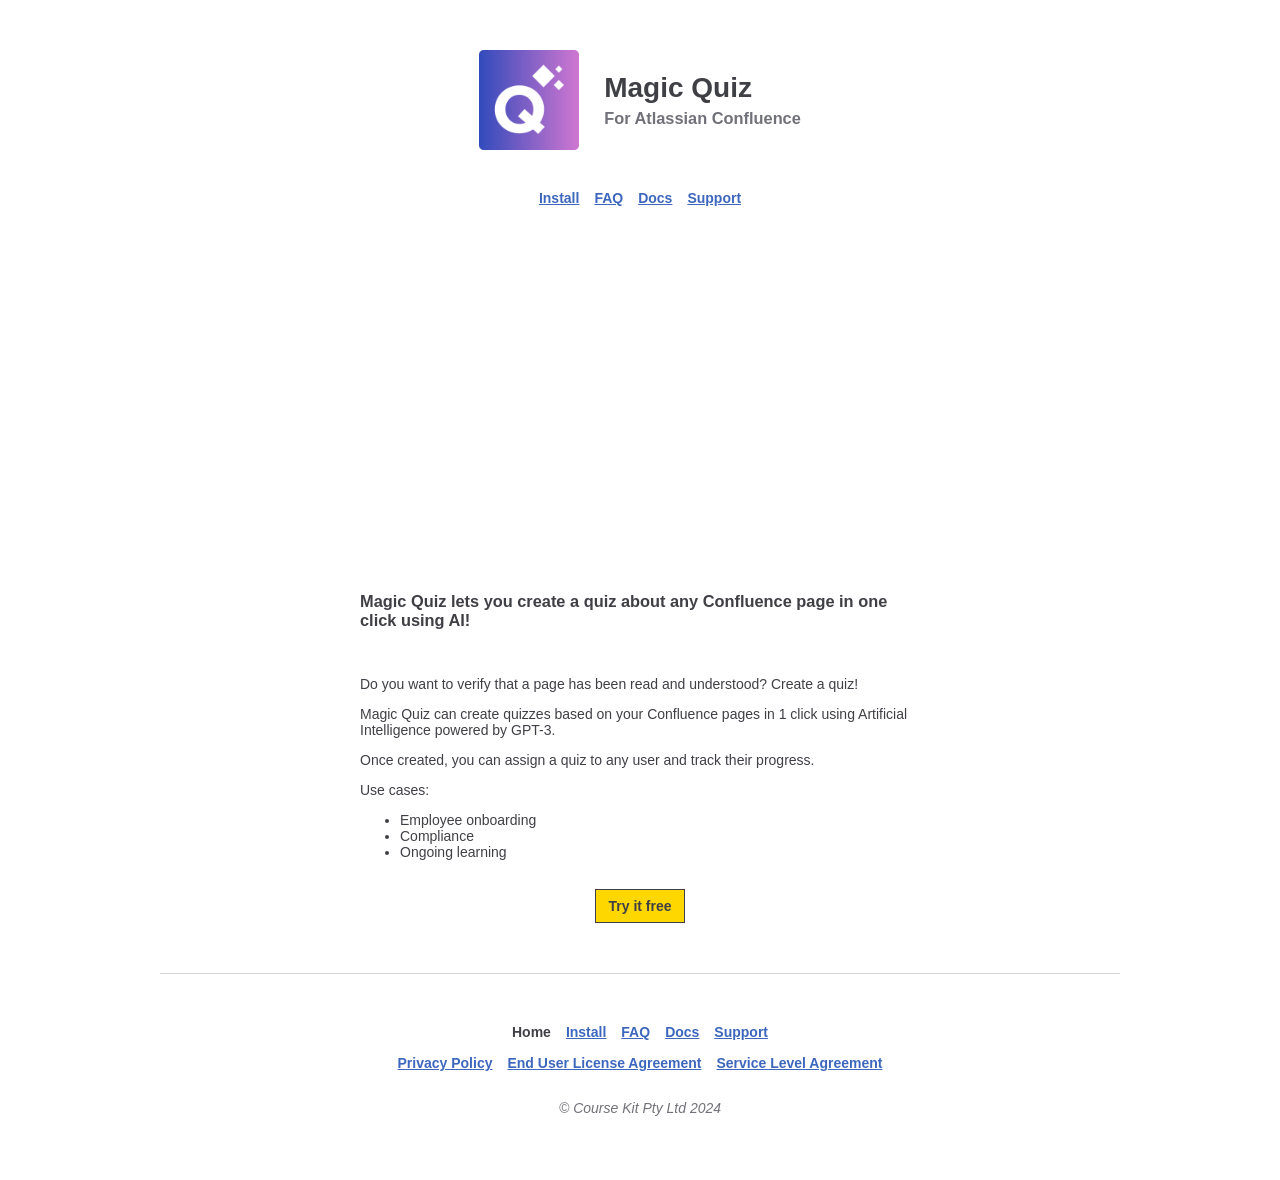
<file: index.html>
<!doctype html>
<html lang="en">
<head>
  <meta charset="utf-8">
  <meta name="viewport" content="width=device-width, initial-scale=1">
  <meta name="referrer" content="strict-origin-when-cross-origin">
  <title>Magic Quiz</title>
  <link rel="stylesheet" href="styles.css">
  <link rel="icon" type="image/png" href="assets/magic_quiz_logo.png">
</head>
<body>
  <main class="content">
    <div class="index">
      <div class="heading">
        <img width="100" height="100" src="assets/magic_quiz_logo.png" alt="">
        <div>
          <h1>Magic Quiz</h1>
          <h3>For Atlassian Confluence</h3>
        </div>
      </div>
      <nav class="links" aria-label="Main navigation">
        <a target="_blank" rel="noopener noreferrer" href="https://marketplace.atlassian.com/apps/1231277/magic-quiz-create-quizzes-with-ai?tab=overview&amp;hosting=cloud">Install</a>
        <a href="faq.html">FAQ</a>
        <a href="docs.html">Docs</a>
        <a href="support.html">Support</a>
      </nav>
      <div class="info">
        <div class="video">
          <iframe width="560" height="315" src="https://www.youtube-nocookie.com/embed/Vsdm346Ry5w" title="YouTube video player" referrerpolicy="strict-origin-when-cross-origin" allow="accelerometer; autoplay; clipboard-write; encrypted-media; gyroscope; picture-in-picture; web-share" allowfullscreen></iframe>
          <a class="video-fallback" href="https://www.youtube.com/watch?v=Vsdm346Ry5w" target="_blank" rel="noopener noreferrer" hidden>
            <span class="video-play" aria-hidden="true">▶</span>
            <span>Watch the Magic Quiz video on YouTube</span>
          </a>
        </div>
        <h3>Magic Quiz lets you create a quiz about any Confluence page in one click using AI!</h3>
        <div>
          <p>Do you want to verify that a page has been read and understood? Create a quiz!</p>
          <p>Magic Quiz can create quizzes based on your Confluence pages in 1 click using Artificial Intelligence powered by GPT-3.</p>
          <p>Once created, you can assign a quiz to any user and track their progress.</p>
          <p>Use cases:</p>
          <ul>
            <li>Employee onboarding</li>
            <li>Compliance</li>
            <li>Ongoing learning</li>
          </ul>
        </div>
        <div class="cta">
          <a class="cta-button" href="https://marketplace.atlassian.com/apps/1231277/magic-quiz-create-quizzes-with-ai?tab=overview&amp;hosting=cloud">Try it free</a>
        </div>
      </div>
    </div>
  </main>
  <footer>
    <nav class="links" aria-label="Primary footer navigation">
      <a href="index.html">Home</a>
      <a target="_blank" rel="noopener noreferrer" href="https://marketplace.atlassian.com/apps/1231277/magic-quiz-create-quizzes-with-ai?tab=overview&amp;hosting=cloud">Install</a>
      <a href="faq.html">FAQ</a>
      <a href="docs.html">Docs</a>
      <a href="support.html">Support</a>
    </nav>
    <nav class="links" aria-label="Legal footer navigation">
      <a href="privacy.html">Privacy Policy</a>
      <a href="eula.html">End User License Agreement</a>
      <a href="sla.html">Service Level Agreement</a>
    </nav>
    <p><em>© Course Kit Pty Ltd 2024</em></p>
  </footer>
  <script src="script.js"></script>
</body>
</html>
</file>
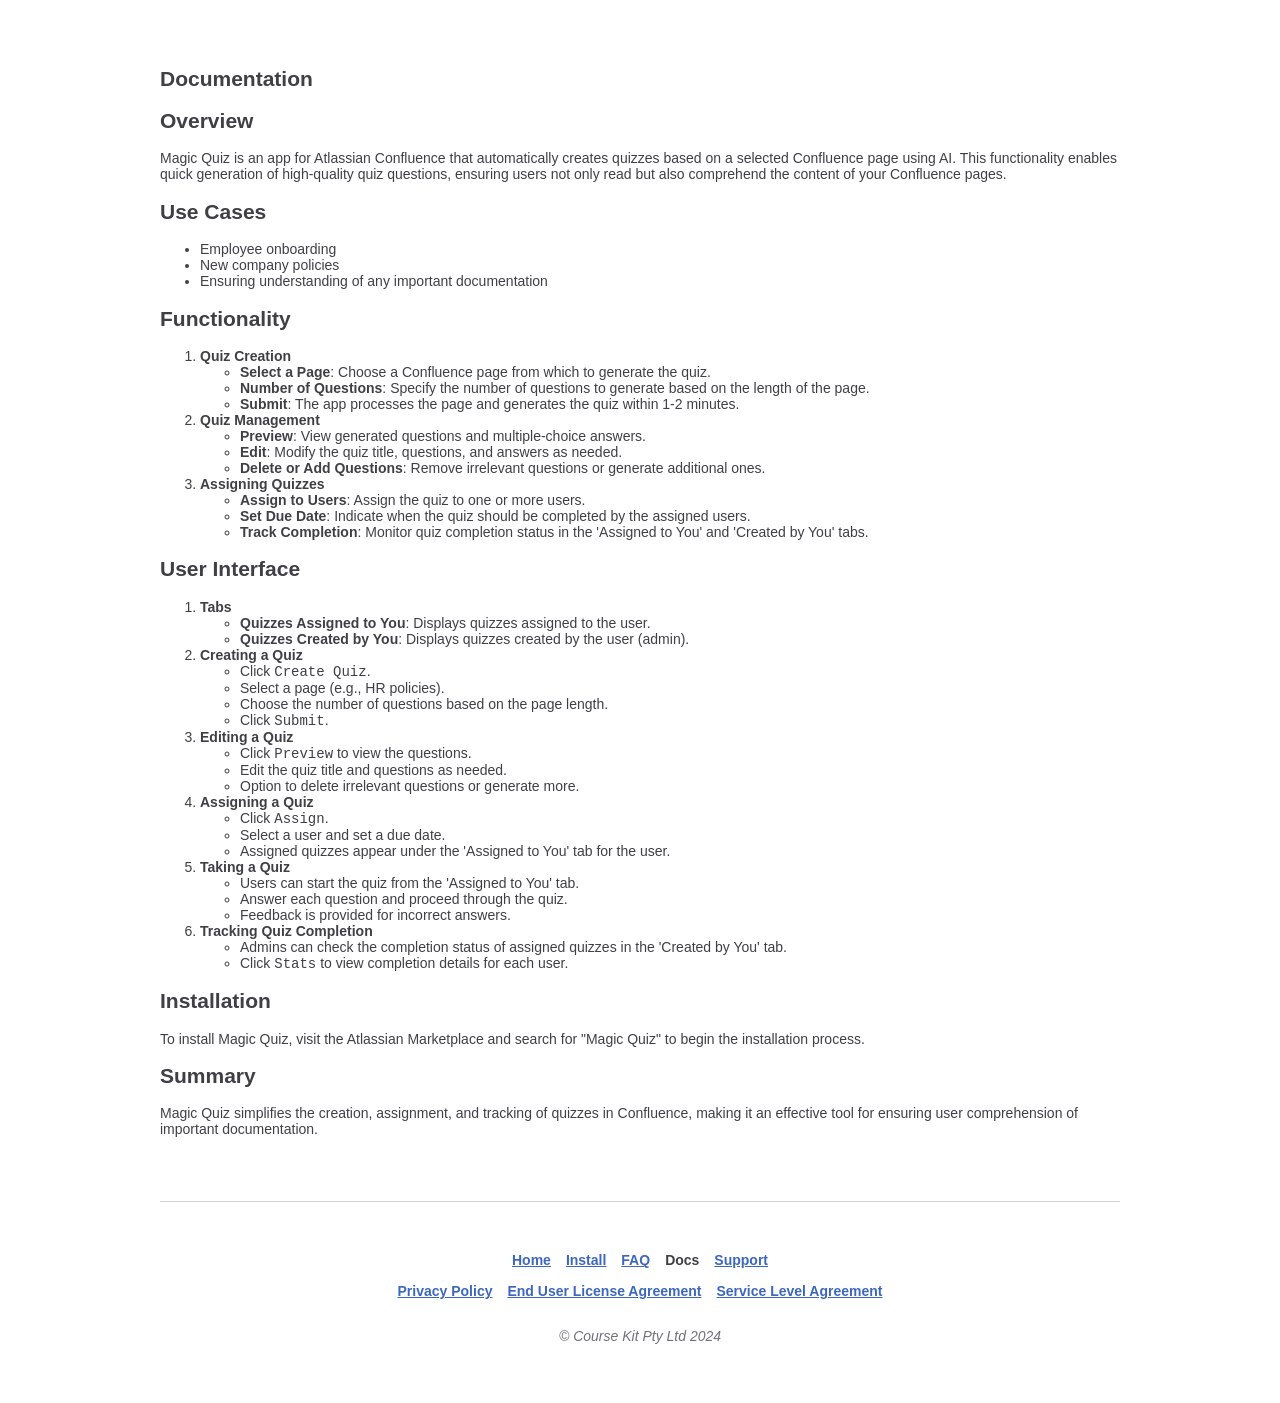
<file: docs.html>
<!doctype html>
<html lang="en">
<head>
  <meta charset="utf-8">
  <meta name="viewport" content="width=device-width, initial-scale=1">
  <meta name="referrer" content="strict-origin-when-cross-origin">
  <title>Magic Quiz - Documentation</title>
  <link rel="stylesheet" href="styles.css">
  <link rel="icon" type="image/png" href="assets/magic_quiz_logo.png">
</head>
<body>
  <main class="content">
    <article>
      <h1>Documentation</h1>
      <h2>Overview</h2>
      <p>Magic Quiz is an app for Atlassian Confluence that automatically creates quizzes based on a selected Confluence page using AI. This functionality enables quick generation of high-quality quiz questions, ensuring users not only read but also comprehend the content of your Confluence pages.</p>
      <h2>Use Cases</h2>
      <ul>
        <li>Employee onboarding</li>
        <li>New company policies</li>
        <li>Ensuring understanding of any important documentation</li>
      </ul>
      <h2>Functionality</h2>
      <ol>
        <li><strong>Quiz Creation</strong>
          <ul>
            <li><strong>Select a Page</strong>: Choose a Confluence page from which to generate the quiz.</li>
            <li><strong>Number of Questions</strong>: Specify the number of questions to generate based on the length of the page.</li>
            <li><strong>Submit</strong>: The app processes the page and generates the quiz within 1-2 minutes.</li>
          </ul>
        </li>
        <li><strong>Quiz Management</strong>
          <ul>
            <li><strong>Preview</strong>: View generated questions and multiple-choice answers.</li>
            <li><strong>Edit</strong>: Modify the quiz title, questions, and answers as needed.</li>
            <li><strong>Delete or Add Questions</strong>: Remove irrelevant questions or generate additional ones.</li>
          </ul>
        </li>
        <li><strong>Assigning Quizzes</strong>
          <ul>
            <li><strong>Assign to Users</strong>: Assign the quiz to one or more users.</li>
            <li><strong>Set Due Date</strong>: Indicate when the quiz should be completed by the assigned users.</li>
            <li><strong>Track Completion</strong>: Monitor quiz completion status in the 'Assigned to You' and 'Created by You' tabs.</li>
          </ul>
        </li>
      </ol>
      <h2>User Interface</h2>
      <ol>
        <li><strong>Tabs</strong>
          <ul>
            <li><strong>Quizzes Assigned to You</strong>: Displays quizzes assigned to the user.</li>
            <li><strong>Quizzes Created by You</strong>: Displays quizzes created by the user (admin).</li>
          </ul>
        </li>
        <li><strong>Creating a Quiz</strong>
          <ul>
            <li>Click <code>Create Quiz</code>.</li>
            <li>Select a page (e.g., HR policies).</li>
            <li>Choose the number of questions based on the page length.</li>
            <li>Click <code>Submit</code>.</li>
          </ul>
        </li>
        <li><strong>Editing a Quiz</strong>
          <ul>
            <li>Click <code>Preview</code> to view the questions.</li>
            <li>Edit the quiz title and questions as needed.</li>
            <li>Option to delete irrelevant questions or generate more.</li>
          </ul>
        </li>
        <li><strong>Assigning a Quiz</strong>
          <ul>
            <li>Click <code>Assign</code>.</li>
            <li>Select a user and set a due date.</li>
            <li>Assigned quizzes appear under the 'Assigned to You' tab for the user.</li>
          </ul>
        </li>
        <li><strong>Taking a Quiz</strong>
          <ul>
            <li>Users can start the quiz from the 'Assigned to You' tab.</li>
            <li>Answer each question and proceed through the quiz.</li>
            <li>Feedback is provided for incorrect answers.</li>
          </ul>
        </li>
        <li><strong>Tracking Quiz Completion</strong>
          <ul>
            <li>Admins can check the completion status of assigned quizzes in the 'Created by You' tab.</li>
            <li>Click <code>Stats</code> to view completion details for each user.</li>
          </ul>
        </li>
      </ol>
      <h2>Installation</h2>
      <p>To install Magic Quiz, visit the Atlassian Marketplace and search for "Magic Quiz" to begin the installation process.</p>
      <h2>Summary</h2>
      <p>Magic Quiz simplifies the creation, assignment, and tracking of quizzes in Confluence, making it an effective tool for ensuring user comprehension of important documentation.</p>
    </article>
  </main>
  <footer>
    <nav class="links" aria-label="Primary footer navigation">
      <a href="index.html">Home</a>
      <a target="_blank" rel="noopener noreferrer" href="https://marketplace.atlassian.com/apps/1231277/magic-quiz-create-quizzes-with-ai?tab=overview&amp;hosting=cloud">Install</a>
      <a href="faq.html">FAQ</a>
      <a href="docs.html">Docs</a>
      <a href="support.html">Support</a>
    </nav>
    <nav class="links" aria-label="Legal footer navigation">
      <a href="privacy.html">Privacy Policy</a>
      <a href="eula.html">End User License Agreement</a>
      <a href="sla.html">Service Level Agreement</a>
    </nav>
    <p><em>© Course Kit Pty Ltd 2024</em></p>
  </footer>
  <script src="script.js"></script>
</body>
</html>
</file>
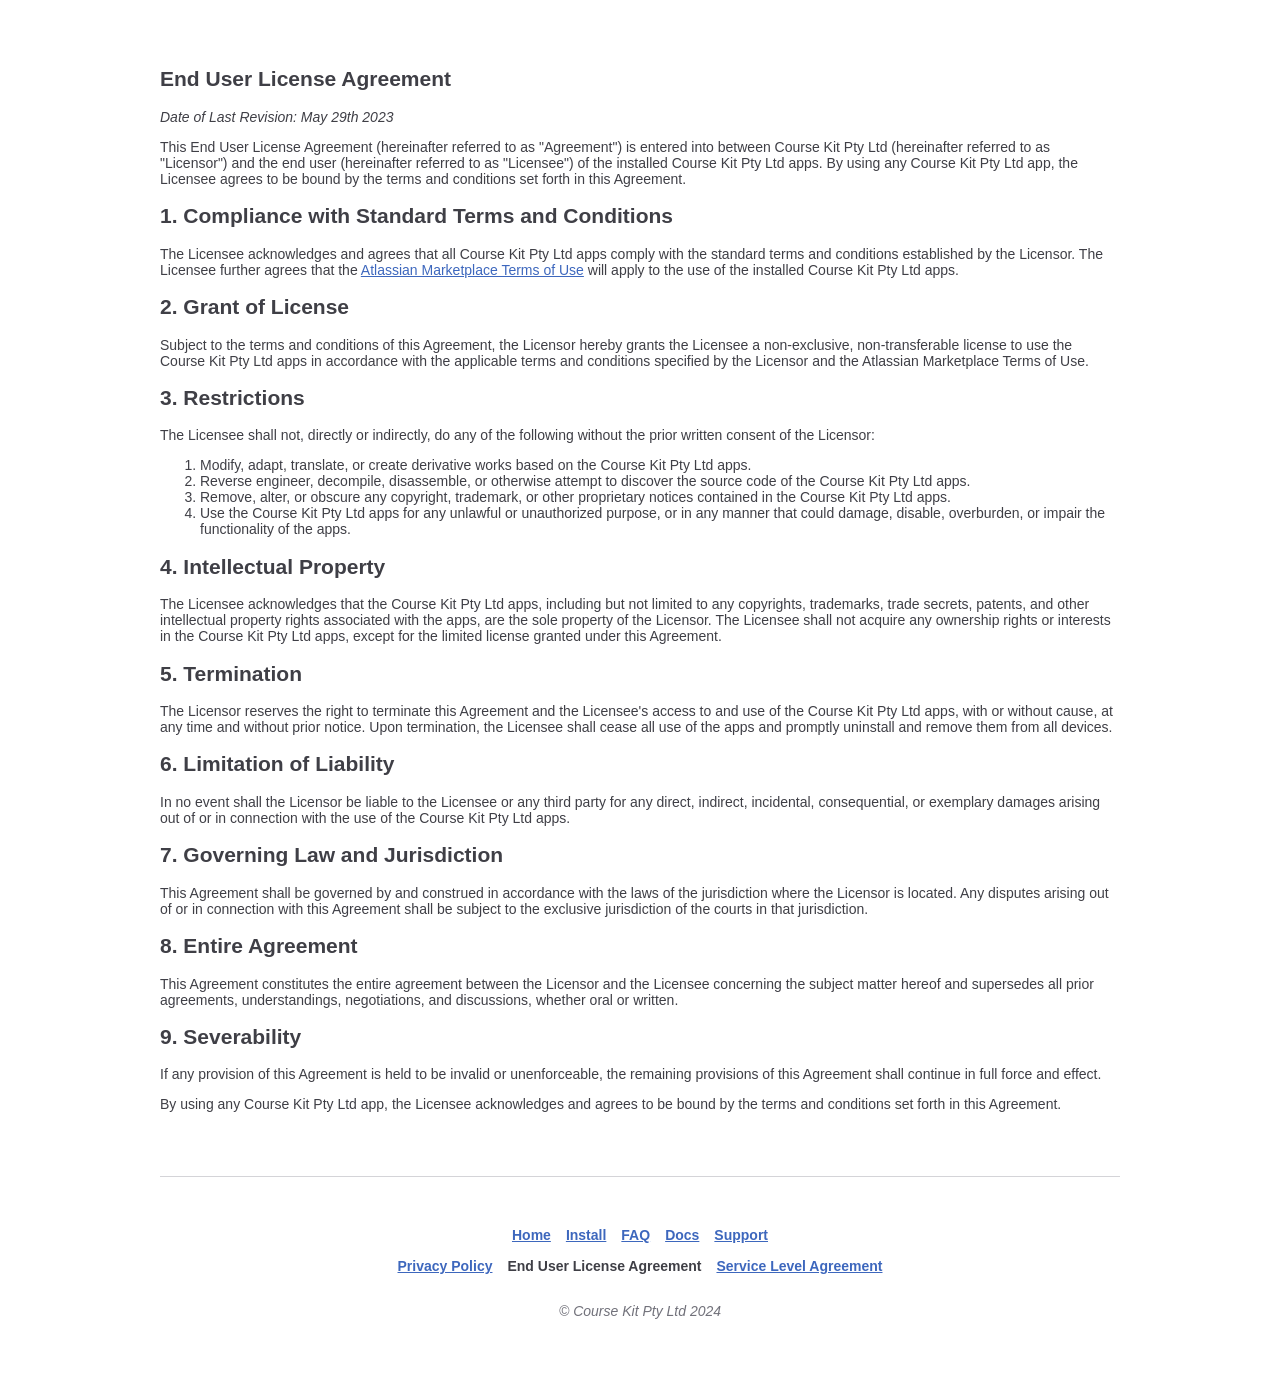
<file: eula.html>
<!doctype html>
<html lang="en">
<head>
  <meta charset="utf-8">
  <meta name="viewport" content="width=device-width, initial-scale=1">
  <meta name="referrer" content="strict-origin-when-cross-origin">
  <title>Magic Quiz - EULA</title>
  <link rel="stylesheet" href="styles.css">
  <link rel="icon" type="image/png" href="assets/magic_quiz_logo.png">
</head>
<body>
  <main class="content">
    <article>
      <h1>End User License Agreement</h1>
      <p><em>Date of Last Revision: May 29th 2023</em></p>
      <p>This End User License Agreement (hereinafter referred to as "Agreement") is entered into between Course Kit Pty Ltd (hereinafter referred to as "Licensor") and the end user (hereinafter referred to as "Licensee") of the installed Course Kit Pty Ltd apps. By using any Course Kit Pty Ltd app, the Licensee agrees to be bound by the terms and conditions set forth in this Agreement.</p>
      <h2>1. Compliance with Standard Terms and Conditions</h2>
      <p>The Licensee acknowledges and agrees that all Course Kit Pty Ltd apps comply with the standard terms and conditions established by the Licensor. The Licensee further agrees that the <a href="https://www.atlassian.com/licensing/marketplace/termsofuse">Atlassian Marketplace Terms of Use</a> will apply to the use of the installed Course Kit Pty Ltd apps.</p>
      <h2>2. Grant of License</h2>
      <p>Subject to the terms and conditions of this Agreement, the Licensor hereby grants the Licensee a non-exclusive, non-transferable license to use the Course Kit Pty Ltd apps in accordance with the applicable terms and conditions specified by the Licensor and the Atlassian Marketplace Terms of Use.</p>
      <h2>3. Restrictions</h2>
      <p>The Licensee shall not, directly or indirectly, do any of the following without the prior written consent of the Licensor:</p>
      <ol>
        <li>Modify, adapt, translate, or create derivative works based on the Course Kit Pty Ltd apps.</li>
        <li>Reverse engineer, decompile, disassemble, or otherwise attempt to discover the source code of the Course Kit Pty Ltd apps.</li>
        <li>Remove, alter, or obscure any copyright, trademark, or other proprietary notices contained in the Course Kit Pty Ltd apps.</li>
        <li>Use the Course Kit Pty Ltd apps for any unlawful or unauthorized purpose, or in any manner that could damage, disable, overburden, or impair the functionality of the apps.</li>
      </ol>
      <h2>4. Intellectual Property</h2>
      <p>The Licensee acknowledges that the Course Kit Pty Ltd apps, including but not limited to any copyrights, trademarks, trade secrets, patents, and other intellectual property rights associated with the apps, are the sole property of the Licensor. The Licensee shall not acquire any ownership rights or interests in the Course Kit Pty Ltd apps, except for the limited license granted under this Agreement.</p>
      <h2>5. Termination</h2>
      <p>The Licensor reserves the right to terminate this Agreement and the Licensee's access to and use of the Course Kit Pty Ltd apps, with or without cause, at any time and without prior notice. Upon termination, the Licensee shall cease all use of the apps and promptly uninstall and remove them from all devices.</p>
      <h2>6. Limitation of Liability</h2>
      <p>In no event shall the Licensor be liable to the Licensee or any third party for any direct, indirect, incidental, consequential, or exemplary damages arising out of or in connection with the use of the Course Kit Pty Ltd apps.</p>
      <h2>7. Governing Law and Jurisdiction</h2>
      <p>This Agreement shall be governed by and construed in accordance with the laws of the jurisdiction where the Licensor is located. Any disputes arising out of or in connection with this Agreement shall be subject to the exclusive jurisdiction of the courts in that jurisdiction.</p>
      <h2>8. Entire Agreement</h2>
      <p>This Agreement constitutes the entire agreement between the Licensor and the Licensee concerning the subject matter hereof and supersedes all prior agreements, understandings, negotiations, and discussions, whether oral or written.</p>
      <h2>9. Severability</h2>
      <p>If any provision of this Agreement is held to be invalid or unenforceable, the remaining provisions of this Agreement shall continue in full force and effect.</p>
      <p>By using any Course Kit Pty Ltd app, the Licensee acknowledges and agrees to be bound by the terms and conditions set forth in this Agreement.</p>
    </article>
  </main>
  <footer>
    <nav class="links" aria-label="Primary footer navigation">
      <a href="index.html">Home</a>
      <a target="_blank" rel="noopener noreferrer" href="https://marketplace.atlassian.com/apps/1231277/magic-quiz-create-quizzes-with-ai?tab=overview&amp;hosting=cloud">Install</a>
      <a href="faq.html">FAQ</a>
      <a href="docs.html">Docs</a>
      <a href="support.html">Support</a>
    </nav>
    <nav class="links" aria-label="Legal footer navigation">
      <a href="privacy.html">Privacy Policy</a>
      <a href="eula.html">End User License Agreement</a>
      <a href="sla.html">Service Level Agreement</a>
    </nav>
    <p><em>© Course Kit Pty Ltd 2024</em></p>
  </footer>
  <script src="script.js"></script>
</body>
</html>
</file>
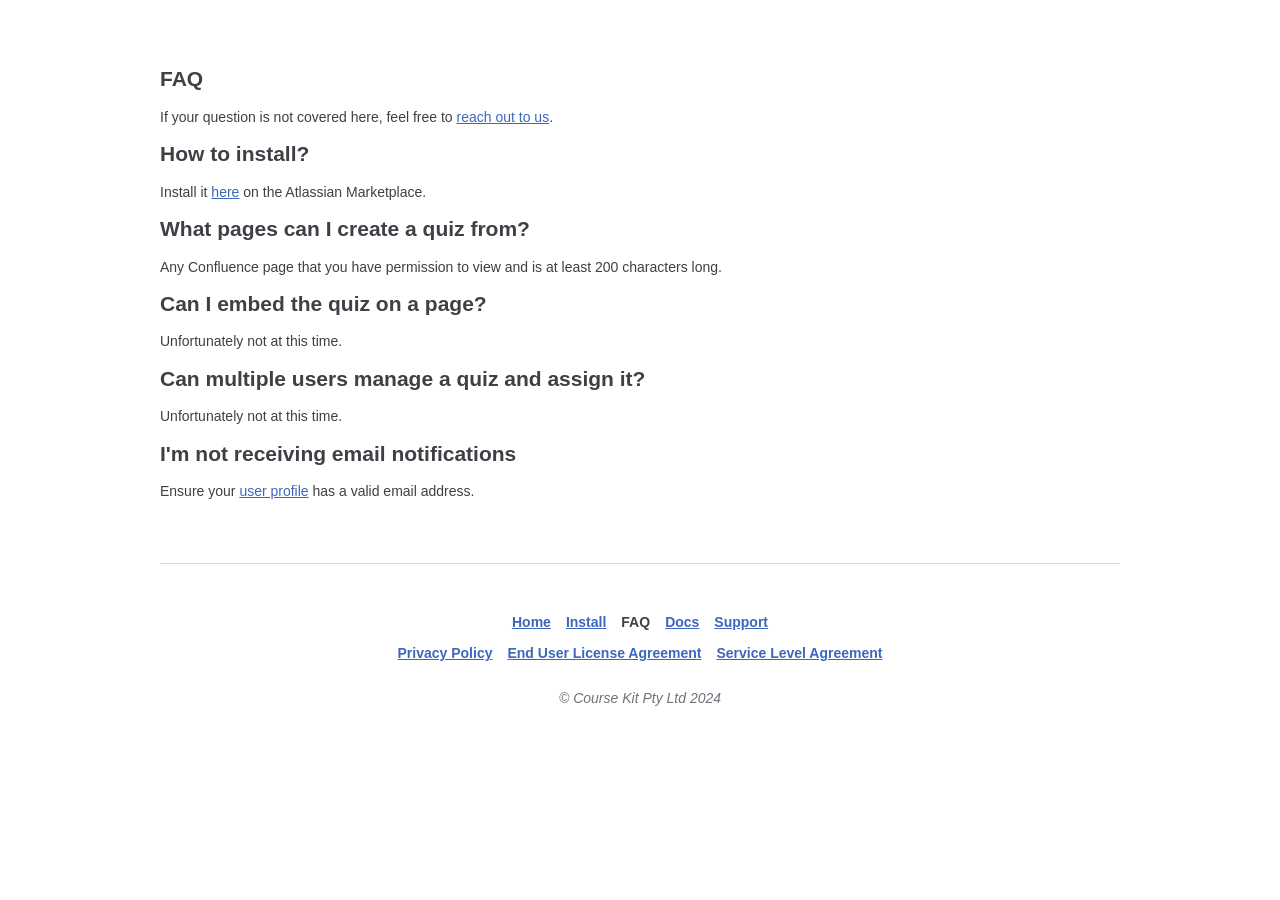
<file: faq.html>
<!doctype html>
<html lang="en">
<head>
  <meta charset="utf-8">
  <meta name="viewport" content="width=device-width, initial-scale=1">
  <meta name="referrer" content="strict-origin-when-cross-origin">
  <title>Magic Quiz - FAQ</title>
  <link rel="stylesheet" href="styles.css">
  <link rel="icon" type="image/png" href="assets/magic_quiz_logo.png">
</head>
<body>
  <main class="content">
    <article>
      <h1>FAQ</h1>
      <p>If your question is not covered here, feel free to <a href="support.html">reach out to us</a>.</p>
      <h2>How to install?</h2>
      <p>Install it <a href="https://marketplace.atlassian.com/apps/1231277/magic-quiz-create-quizzes-with-ai?tab=overview&amp;hosting=cloud">here</a> on the Atlassian Marketplace.</p>
      <h2>What pages can I create a quiz from?</h2>
      <p>Any Confluence page that you have permission to view and is at least 200 characters long.</p>
      <h2>Can I embed the quiz on a page?</h2>
      <p>Unfortunately not at this time.</p>
      <h2>Can multiple users manage a quiz and assign it?</h2>
      <p>Unfortunately not at this time.</p>
      <h2>I'm not receiving email notifications</h2>
      <p>Ensure your <a href="https://confluence.atlassian.com/doc/your-user-profile-139549.html">user profile</a> has a valid email address.</p>
    </article>
  </main>
  <footer>
    <nav class="links" aria-label="Primary footer navigation">
      <a href="index.html">Home</a>
      <a target="_blank" rel="noopener noreferrer" href="https://marketplace.atlassian.com/apps/1231277/magic-quiz-create-quizzes-with-ai?tab=overview&amp;hosting=cloud">Install</a>
      <a href="faq.html">FAQ</a>
      <a href="docs.html">Docs</a>
      <a href="support.html">Support</a>
    </nav>
    <nav class="links" aria-label="Legal footer navigation">
      <a href="privacy.html">Privacy Policy</a>
      <a href="eula.html">End User License Agreement</a>
      <a href="sla.html">Service Level Agreement</a>
    </nav>
    <p><em>© Course Kit Pty Ltd 2024</em></p>
  </footer>
  <script src="script.js"></script>
</body>
</html>
</file>
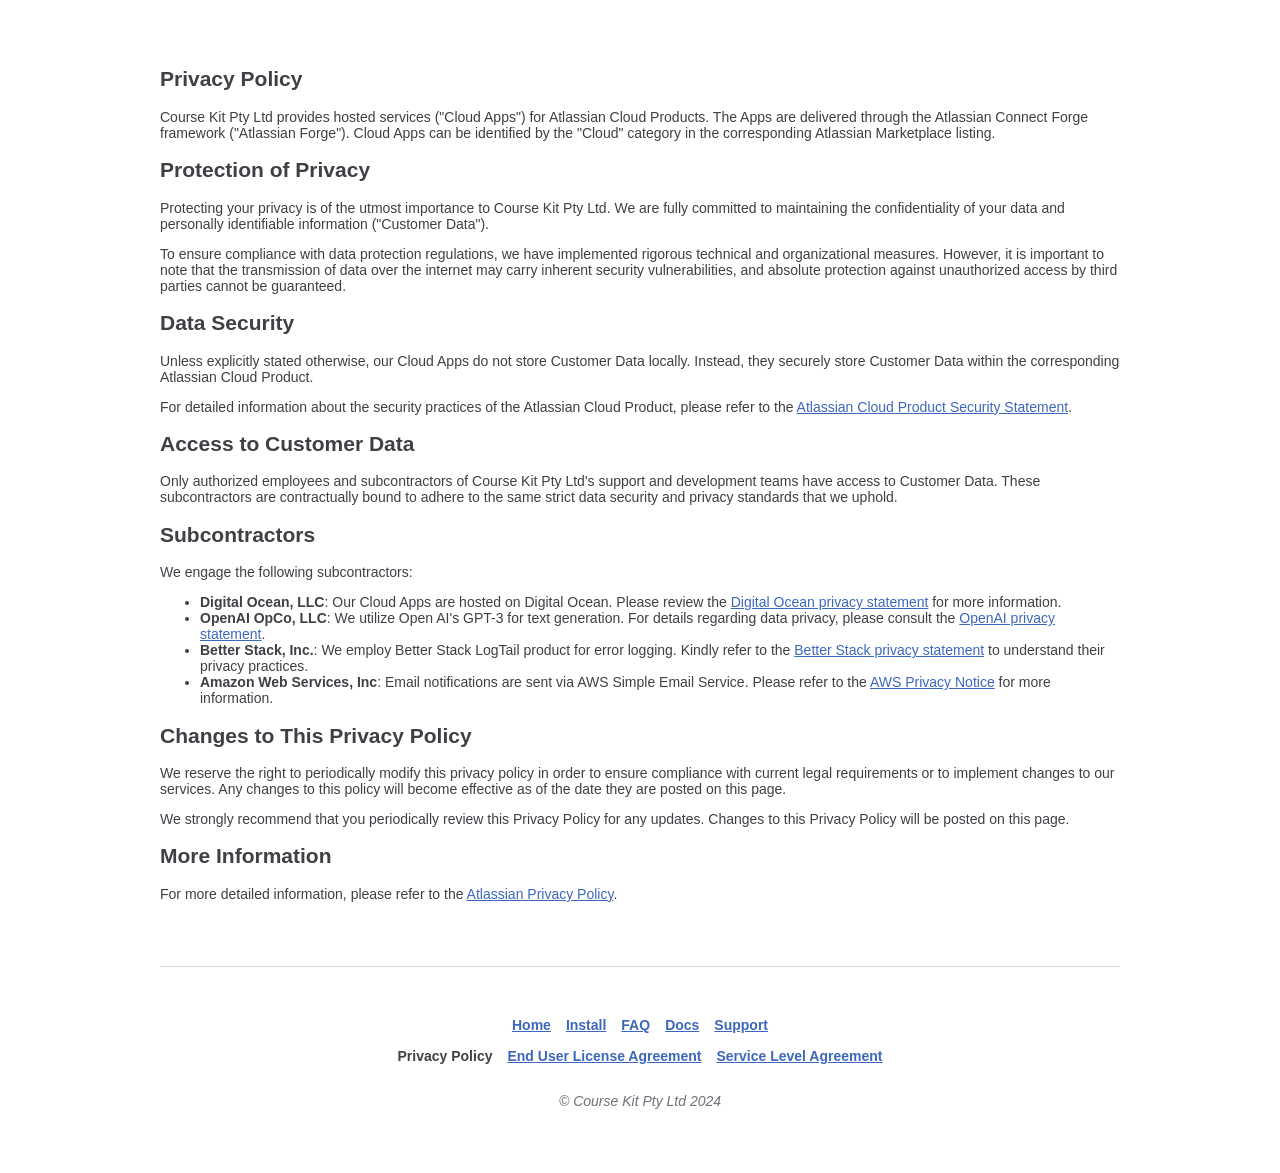
<file: privacy.html>
<!doctype html>
<html lang="en">
<head>
  <meta charset="utf-8">
  <meta name="viewport" content="width=device-width, initial-scale=1">
  <meta name="referrer" content="strict-origin-when-cross-origin">
  <title>Magic Quiz - Privacy Policy</title>
  <link rel="stylesheet" href="styles.css">
  <link rel="icon" type="image/png" href="assets/magic_quiz_logo.png">
</head>
<body>
  <main class="content">
    <article>
      <h1>Privacy Policy</h1>
      <p>Course Kit Pty Ltd provides hosted services ("Cloud Apps") for Atlassian Cloud Products. The Apps are delivered through the Atlassian Connect Forge framework ("Atlassian Forge"). Cloud Apps can be identified by the "Cloud" category in the corresponding Atlassian Marketplace listing.</p>
      <h2>Protection of Privacy</h2>
      <p>Protecting your privacy is of the utmost importance to Course Kit Pty Ltd. We are fully committed to maintaining the confidentiality of your data and personally identifiable information ("Customer Data").</p>
      <p>To ensure compliance with data protection regulations, we have implemented rigorous technical and organizational measures. However, it is important to note that the transmission of data over the internet may carry inherent security vulnerabilities, and absolute protection against unauthorized access by third parties cannot be guaranteed.</p>
      <h2>Data Security</h2>
      <p>Unless explicitly stated otherwise, our Cloud Apps do not store Customer Data locally. Instead, they securely store Customer Data within the corresponding Atlassian Cloud Product.</p>
      <p>For detailed information about the security practices of the Atlassian Cloud Product, please refer to the <a href="https://www.atlassian.com/trust/security/security-practices#our-approach">Atlassian Cloud Product Security Statement</a>.</p>
      <h2>Access to Customer Data</h2>
      <p>Only authorized employees and subcontractors of Course Kit Pty Ltd's support and development teams have access to Customer Data. These subcontractors are contractually bound to adhere to the same strict data security and privacy standards that we uphold.</p>
      <h2>Subcontractors</h2>
      <p>We engage the following subcontractors:</p>
      <ul>
        <li><strong>Digital Ocean, LLC</strong>: Our Cloud Apps are hosted on Digital Ocean. Please review the <a href="https://www.digitalocean.com/legal/privacy-policy">Digital Ocean privacy statement</a> for more information.</li>
        <li><strong>OpenAI OpCo, LLC</strong>: We utilize Open AI's GPT-3 for text generation. For details regarding data privacy, please consult the <a href="https://openai.com/policies/privacy-policy">OpenAI privacy statement</a>.</li>
        <li><strong>Better Stack, Inc.</strong>: We employ Better Stack LogTail product for error logging. Kindly refer to the <a href="https://betterstack.com/privacy">Better Stack privacy statement</a> to understand their privacy practices.</li>
        <li><strong>Amazon Web Services, Inc</strong>: Email notifications are sent via AWS Simple Email Service. Please refer to the <a href="https://aws.amazon.com/privacy/">AWS Privacy Notice</a> for more information.</li>
      </ul>
      <h2>Changes to This Privacy Policy</h2>
      <p>We reserve the right to periodically modify this privacy policy in order to ensure compliance with current legal requirements or to implement changes to our services. Any changes to this policy will become effective as of the date they are posted on this page.</p>
      <p>We strongly recommend that you periodically review this Privacy Policy for any updates. Changes to this Privacy Policy will be posted on this page.</p>
      <h2>More Information</h2>
      <p>For more detailed information, please refer to the <a href="https://www.atlassian.com/legal/privacy-policy">Atlassian Privacy Policy</a>.</p>
    </article>
  </main>
  <footer>
    <nav class="links" aria-label="Primary footer navigation">
      <a href="index.html">Home</a>
      <a target="_blank" rel="noopener noreferrer" href="https://marketplace.atlassian.com/apps/1231277/magic-quiz-create-quizzes-with-ai?tab=overview&amp;hosting=cloud">Install</a>
      <a href="faq.html">FAQ</a>
      <a href="docs.html">Docs</a>
      <a href="support.html">Support</a>
    </nav>
    <nav class="links" aria-label="Legal footer navigation">
      <a href="privacy.html">Privacy Policy</a>
      <a href="eula.html">End User License Agreement</a>
      <a href="sla.html">Service Level Agreement</a>
    </nav>
    <p><em>© Course Kit Pty Ltd 2024</em></p>
  </footer>
  <script src="script.js"></script>
</body>
</html>
</file>
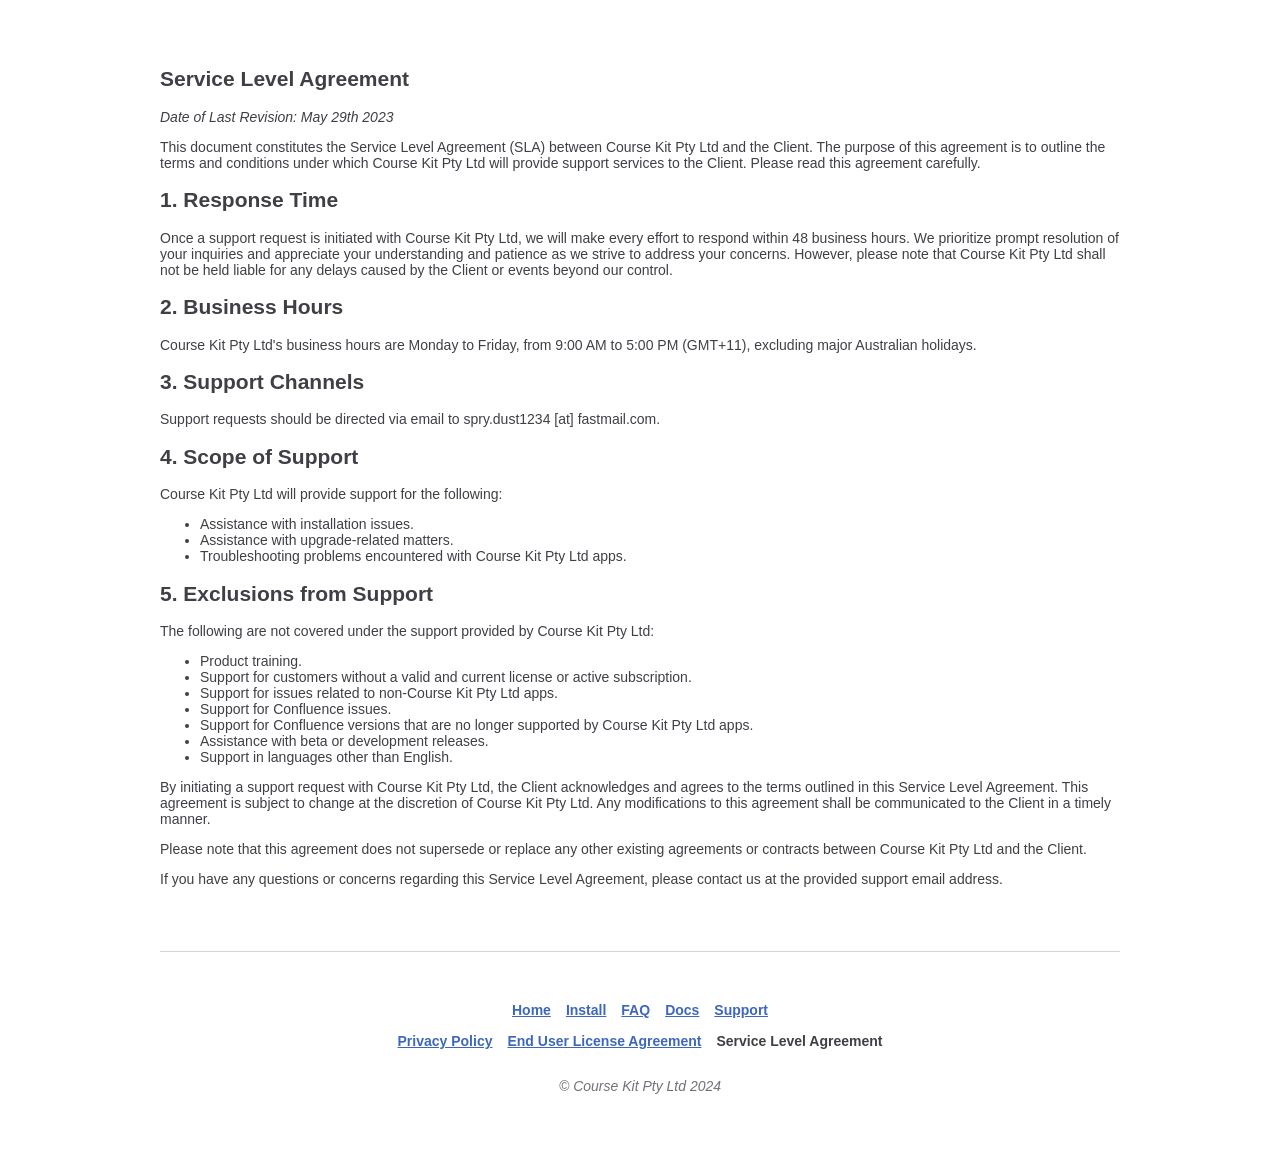
<file: sla.html>
<!doctype html>
<html lang="en">
<head>
  <meta charset="utf-8">
  <meta name="viewport" content="width=device-width, initial-scale=1">
  <meta name="referrer" content="strict-origin-when-cross-origin">
  <title>Magic Quiz - SLA</title>
  <link rel="stylesheet" href="styles.css">
  <link rel="icon" type="image/png" href="assets/magic_quiz_logo.png">
</head>
<body>
  <main class="content">
    <article>
      <h1>Service Level Agreement</h1>
      <p><em>Date of Last Revision: May 29th 2023</em></p>
      <p>This document constitutes the Service Level Agreement (SLA) between Course Kit Pty Ltd and the Client. The purpose of this agreement is to outline the terms and conditions under which Course Kit Pty Ltd will provide support services to the Client. Please read this agreement carefully.</p>
      <h2>1. Response Time</h2>
      <p>Once a support request is initiated with Course Kit Pty Ltd, we will make every effort to respond within 48 business hours. We prioritize prompt resolution of your inquiries and appreciate your understanding and patience as we strive to address your concerns. However, please note that Course Kit Pty Ltd shall not be held liable for any delays caused by the Client or events beyond our control.</p>
      <h2>2. Business Hours</h2>
      <p>Course Kit Pty Ltd's business hours are Monday to Friday, from 9:00 AM to 5:00 PM (GMT+11), excluding major Australian holidays.</p>
      <h2>3. Support Channels</h2>
      <p>Support requests should be directed via email to spry.dust1234 [at] fastmail.com.</p>
      <h2>4. Scope of Support</h2>
      <p>Course Kit Pty Ltd will provide support for the following:</p>
      <ul>
        <li>Assistance with installation issues.</li>
        <li>Assistance with upgrade-related matters.</li>
        <li>Troubleshooting problems encountered with Course Kit Pty Ltd apps.</li>
      </ul>
      <h2>5. Exclusions from Support</h2>
      <p>The following are not covered under the support provided by Course Kit Pty Ltd:</p>
      <ul>
        <li>Product training.</li>
        <li>Support for customers without a valid and current license or active subscription.</li>
        <li>Support for issues related to non-Course Kit Pty Ltd apps.</li>
        <li>Support for Confluence issues.</li>
        <li>Support for Confluence versions that are no longer supported by Course Kit Pty Ltd apps.</li>
        <li>Assistance with beta or development releases.</li>
        <li>Support in languages other than English.</li>
      </ul>
      <p>By initiating a support request with Course Kit Pty Ltd, the Client acknowledges and agrees to the terms outlined in this Service Level Agreement. This agreement is subject to change at the discretion of Course Kit Pty Ltd. Any modifications to this agreement shall be communicated to the Client in a timely manner.</p>
      <p>Please note that this agreement does not supersede or replace any other existing agreements or contracts between Course Kit Pty Ltd and the Client.</p>
      <p>If you have any questions or concerns regarding this Service Level Agreement, please contact us at the provided support email address.</p>
    </article>
  </main>
  <footer>
    <nav class="links" aria-label="Primary footer navigation">
      <a href="index.html">Home</a>
      <a target="_blank" rel="noopener noreferrer" href="https://marketplace.atlassian.com/apps/1231277/magic-quiz-create-quizzes-with-ai?tab=overview&amp;hosting=cloud">Install</a>
      <a href="faq.html">FAQ</a>
      <a href="docs.html">Docs</a>
      <a href="support.html">Support</a>
    </nav>
    <nav class="links" aria-label="Legal footer navigation">
      <a href="privacy.html">Privacy Policy</a>
      <a href="eula.html">End User License Agreement</a>
      <a href="sla.html">Service Level Agreement</a>
    </nav>
    <p><em>© Course Kit Pty Ltd 2024</em></p>
  </footer>
  <script src="script.js"></script>
</body>
</html>
</file>
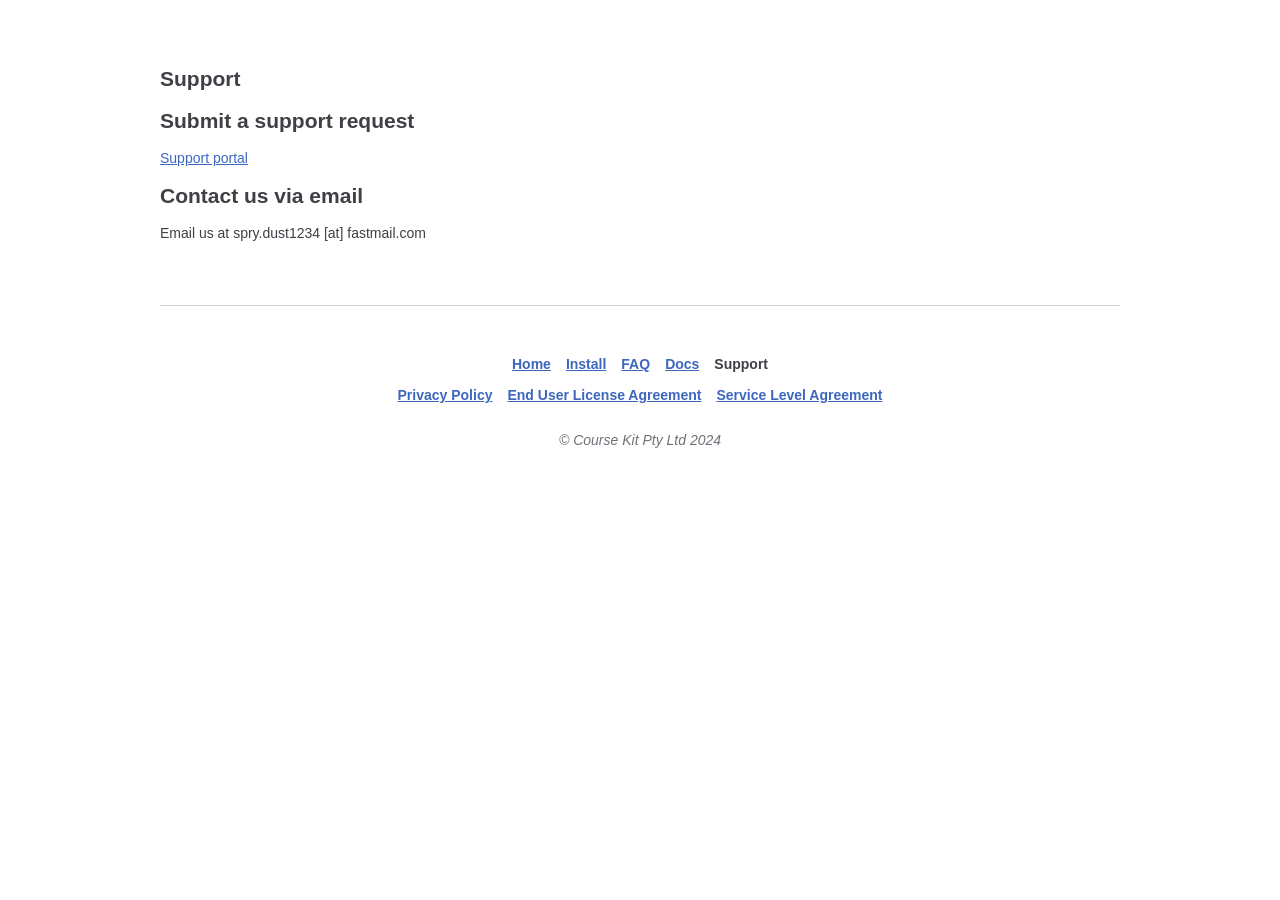
<file: support.html>
<!doctype html>
<html lang="en">
<head>
  <meta charset="utf-8">
  <meta name="viewport" content="width=device-width, initial-scale=1">
  <meta name="referrer" content="strict-origin-when-cross-origin">
  <title>Magic Quiz - Support</title>
  <link rel="stylesheet" href="styles.css">
  <link rel="icon" type="image/png" href="assets/magic_quiz_logo.png">
</head>
<body>
  <main class="content">
    <article>
      <h1>Support</h1>
      <h2>Submit a support request</h2>
      <p><a href="https://magicquiz.atlassian.net/servicedesk/customer/portals">Support portal</a></p>
      <h2>Contact us via email</h2>
      <p>Email us at spry.dust1234 [at] fastmail.com</p>
    </article>
  </main>
  <footer>
    <nav class="links" aria-label="Primary footer navigation">
      <a href="index.html">Home</a>
      <a target="_blank" rel="noopener noreferrer" href="https://marketplace.atlassian.com/apps/1231277/magic-quiz-create-quizzes-with-ai?tab=overview&amp;hosting=cloud">Install</a>
      <a href="faq.html">FAQ</a>
      <a href="docs.html">Docs</a>
      <a href="support.html">Support</a>
    </nav>
    <nav class="links" aria-label="Legal footer navigation">
      <a href="privacy.html">Privacy Policy</a>
      <a href="eula.html">End User License Agreement</a>
      <a href="sla.html">Service Level Agreement</a>
    </nav>
    <p><em>© Course Kit Pty Ltd 2024</em></p>
  </footer>
  <script src="script.js"></script>
</body>
</html>
</file>
<file: styles.css>
:root {
  --gray-50: #FAFAFA;
  --gray-100: #D4D4D8;
  --gray-400: #71717A;
  --gray-800: #3F3F46;
  --blue-400: #3d67bd;
}

*,
*::before,
*::after {
  box-sizing: border-box;
}

body {
  background: white;
  color: var(--gray-800);
  max-width: 1000px;
  font: 14px "Lucida Grande", Helvetica, Arial, sans-serif;
  margin: 0 auto;
  padding: 50px 20px;
}

.content {
  display: flex;
  align-items: center;
  justify-content: flex-start;
}

a {
  color: var(--blue-400);
}

.index {
  width: 100%;
  display: flex;
  align-items: center;
  flex-direction: column;
  justify-content: space-between;
  gap: 40px;
}

.info {
  display: flex;
  align-items: center;
  flex-direction: column;
  justify-content: space-between;
  gap: 15px;
  width: 100%;
  max-width: 560px;
}

.video {
  width: 100%;
  max-width: 560px;
  aspect-ratio: 16 / 9;
}

.video iframe {
  width: 100%;
  height: 100%;
  border: 0;
  display: block;
}

.video-fallback {
  width: 100%;
  height: 100%;
  padding: 20px;
  box-sizing: border-box;
  background: var(--gray-800);
  color: white;
  display: flex;
  align-items: center;
  justify-content: center;
  gap: 10px;
  font-weight: bold;
  text-align: center;
  text-decoration: none;
}

.video-fallback[hidden] {
  display: none;
}

.video-fallback:hover,
.video-fallback:focus {
  background: #27272A;
  color: white;
}

.video-play {
  font-size: 2rem;
  line-height: 1;
}

.heading {
  display: flex;
  flex-wrap: wrap;
  gap: 25px;
  justify-content: center;
  align-items: center;
}

.heading h1,
.heading h3 {
  margin: 0;
  padding: 0;
}

.heading h1 {
  padding-bottom: 5px;
}

.heading h3 {
  color: var(--gray-400);
}

footer {
  border-top: var(--gray-100) 1px solid;
  margin-top: 50px;
  padding-top: 50px;
  display: flex;
  flex-direction: column;
  gap: 15px;
  align-items: center;
}

.links {
  display: flex;
  flex-wrap: wrap;
  gap: 15px;
  font-weight: bold;
  justify-content: center;
}

footer p {
  color: var(--gray-400);
}

.cta-button {
  display: inline-block;
  padding: 8px 12px;
  font-weight: bold;
  background-color: gold;
  border: 1px solid;
  color: var(--gray-800);
  text-decoration: none;
}

footer a[aria-current="page"] {
  color: var(--gray-800);
  text-decoration: none;
}

@media (max-width: 480px) {
  body {
    padding: 30px 15px;
  }

  .index {
    gap: 30px;
  }

  .heading {
    gap: 15px;
  }

  .links {
    gap: 10px;
  }

  footer {
    margin-top: 30px;
    padding-top: 30px;
  }
}
</file>
